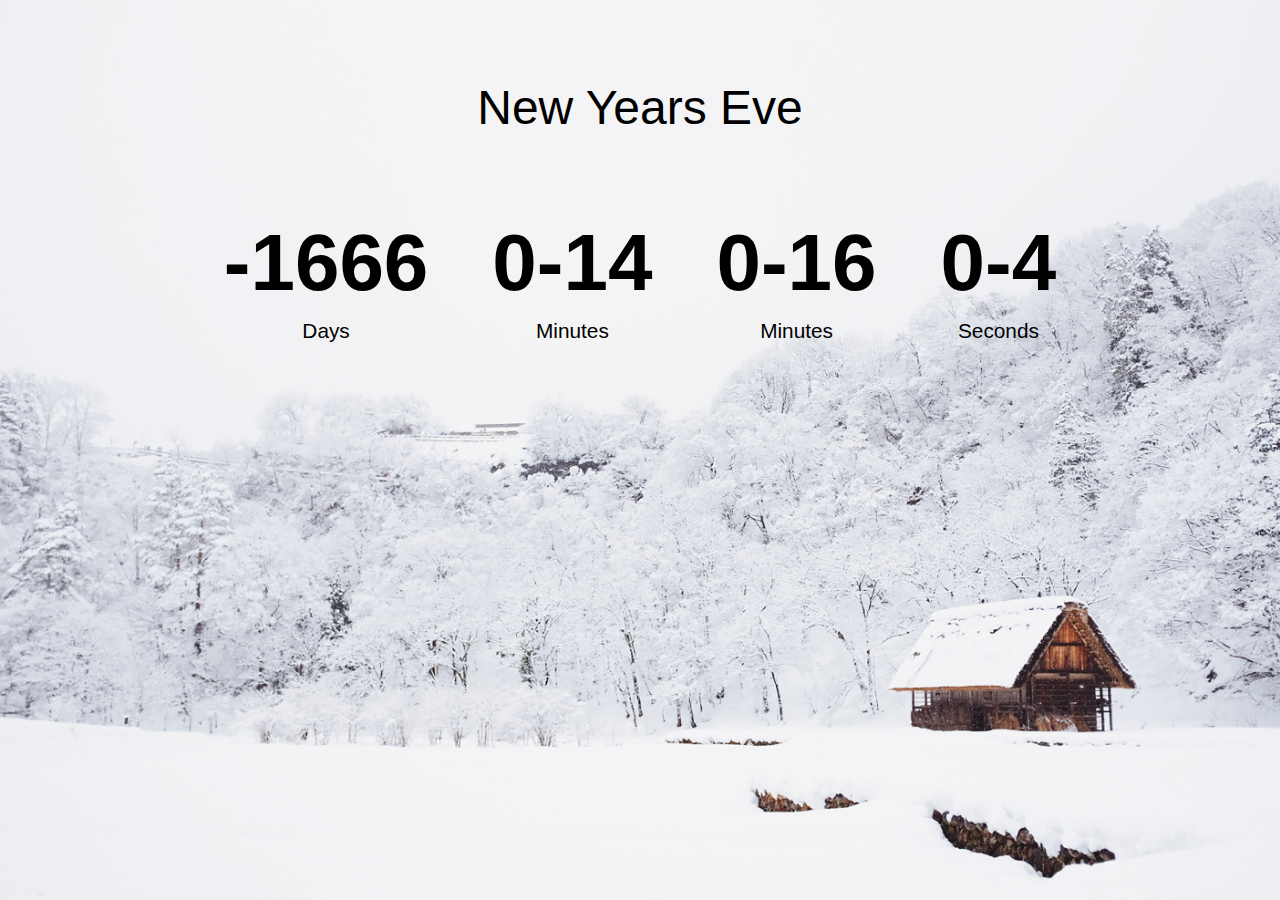
<file: Count Down Timer/index.html>
<!DOCTYPE html>
<html lang="en">
  <head>
    <meta charset="UTF-8" />
    <meta name="viewport" content="width=device-width, initial-scale=1.0" />
    <title>Countdown Timer</title>
    <link rel="stylesheet" href="./style.css" />
  </head>
  <body>
    <h2>New Years Eve</h2>
    <div class="countdown-container">
      <div class="countdown-el days-c">
        <p class="big-text" id="days">0</p>
        <span>Days</span>
      </div>
      <div class="countdown-el minutes-c">
        <p class="big-text" id="hours">0</p>
        <span>Minutes</span>
      </div>
      <div class="countdown-el seconds-c">
        <p class="big-text" id="minutes">0</p>
        <span>Minutes</span>
      </div>
      <div class="countdown-el seconds-c">
        <p class="big-text" id="seconds">0</p>
        <span>Seconds</span>
      </div>
    </div>
    <script src="./app.js"></script>
  </body>
</html>
</file>
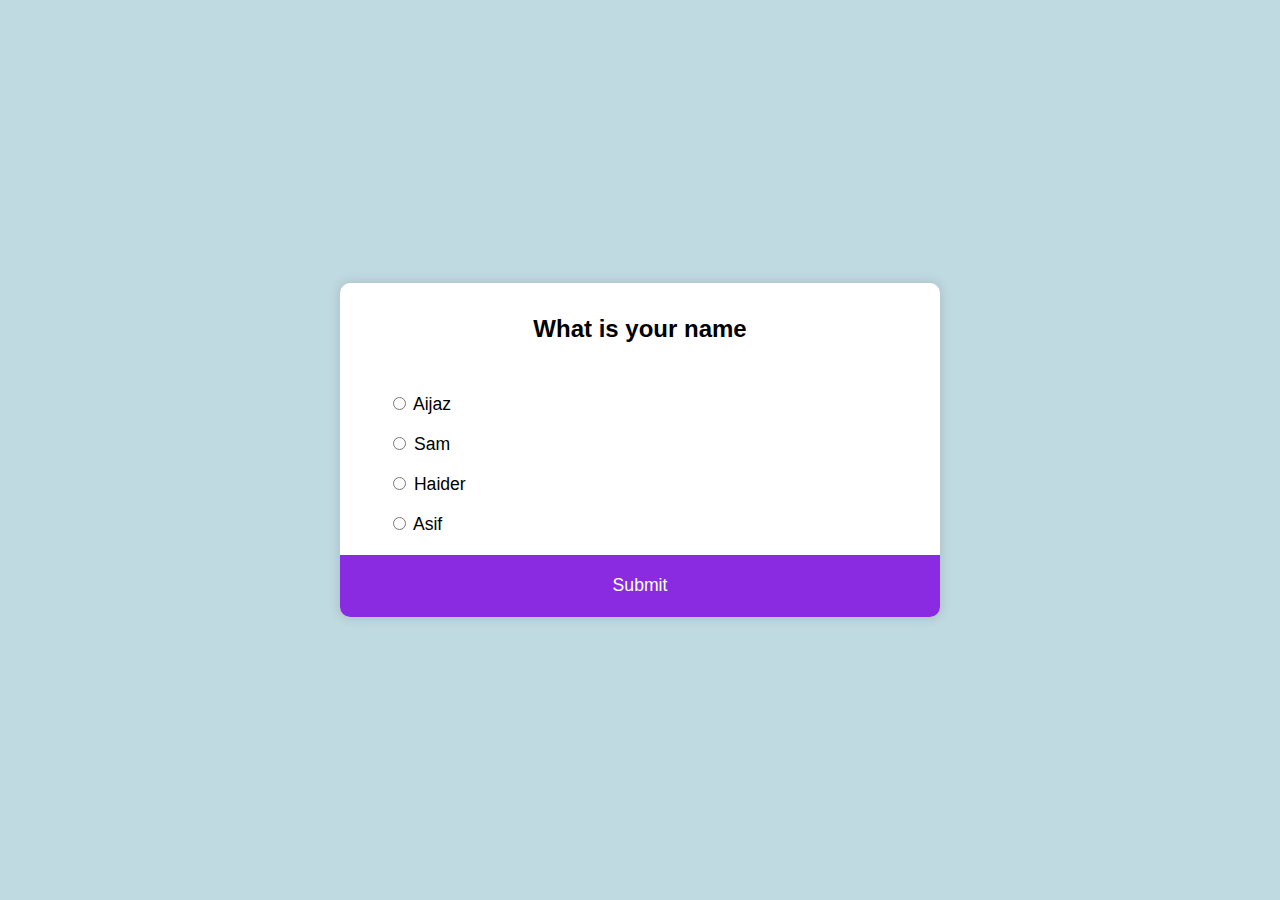
<file: Quiz App/index.html>
<!DOCTYPE html>
<html lang="en">
  <head>
    <meta charset="UTF-8" />
    <meta name="viewport" content="width=device-width, initial-scale=1.0" />
    <title>Quiz App</title>
    <link rel="stylesheet" href="./style.css" />
  </head>
  <body>
    <div class="quiz-container" id="quiz">
      <div class="quiz-header">
        <h2 id="question">Question text</h2>
      </div>
      <ul>
        <li>
          <input type="radio" name="answer" id="a" class="answer" />
          <label for="a" id="a_text">Question </label>
        </li>
        <li>
          <input type="radio" name="answer" id="b" class="answer" />
          <label for="b" id="b_text">Question </label>
        </li>
        <li>
          <input type="radio" name="answer" id="c" class="answer" />
          <label for="c" id="c_text">Question </label>
        </li>
        <li>
          <input type="radio" name="answer" id="d" class="answer" />
          <label for="d" id="d_text">Question </label>
        </li>
      </ul>
      <button id="submit">Submit</button>
    </div>
    <script src="./app.js"></script>
  </body>
</html>
</file>
<file: Count Down Timer/style.css>
@import url("https://fonts.googleapis.com/css2?family=Poppins:wght@700&display=swap");

* {
  box-sizing: border-box;
}
body {
  background-image: url("snow.jpg");
  min-height: 100vh;
  background-size: cover;
  background-position: center;
  font-family: "Popppins", sans-serif;
  margin: 0;
  display: flex;
  flex-direction: column;
  align-items: center;
}
h2 {
  font-weight: normal;
  font-size: 3rem;
  margin-top: 5rem;
  text-align: center;
}
.countdown-container {
  margin-top: 2rem;
  display: flex;
  flex-wrap: wrap;
  align-items: center;
  justify-content: center;
}
.big-text {
  font-size: 5rem;
  line-height: 1;
  margin: 1rem 2rem;
  font-weight: bold;
}
.countdown-el {
  text-align: center;
}
.countdown-el span {
  font-size: 1.3rem;
}
</file>
<file: Quiz App/style.css>
* {
  box-sizing: border-box;
}
body {
  font-family: sans-serif, Arial, Helvetica;
  margin: 0;
  background-color: rgb(192, 218, 226);
  min-height: 100vh;
  display: flex;
  justify-content: center;
  align-items: center;
}
.quiz-container {
  width: 600px;
  max-width: 100%;
  background-color: white;
  border-radius: 10px;
  overflow: hidden;
  box-shadow: 0 0 10px 2px rgba(100, 100, 100, 0.2);
}
h2 {
  margin: 0;
  padding: 1rem;
  text-align: center;
}
ul li {
  margin: 1.2rem 0;
  font-size: 1.1rem;
}
ul li label {
  cursor: pointer;
}
.quiz-header {
  padding: 1rem;
  text-align: center;
}
ul {
  list-style-type: none;
  padding: 0 3rem;
}
button {
  background-color: blueviolet;
  width: 100%;
  cursor: pointer;
  font-size: 1.1rem;
  border: none;
  display: block;
  padding: 1.3rem;
  color: white;
}
button:focus {
  outline: none;
  background-color: rgb(178, 7, 230);
}
button:hover {
  background-color: rgb(178, 7, 230);
}
</file>
